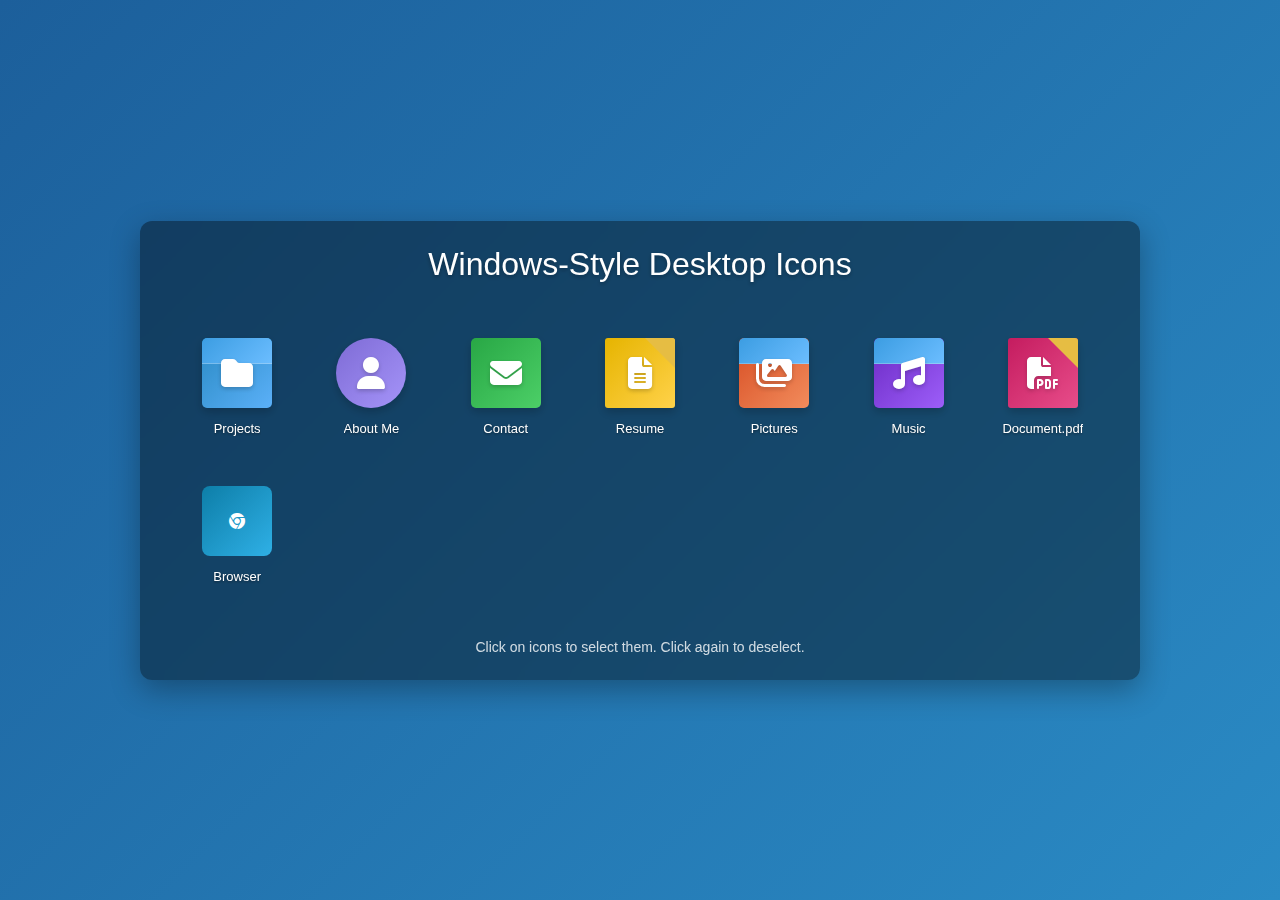
<file: dsfsd.html>
<!DOCTYPE html>
<html lang="en">
  <head>
    <meta charset="UTF-8" />
    <meta name="viewport" content="width=device-width, initial-scale=1.0" />
    <title>Windows-Style Desktop Icons</title>
    <link
      rel="stylesheet"
      href="https://cdnjs.cloudflare.com/ajax/libs/font-awesome/6.4.0/css/all.min.css"
    />
    <style>
      * {
        margin: 0;
        padding: 0;
        box-sizing: border-box;
        font-family: "Segoe UI", Tahoma, Geneva, Verdana, sans-serif;
      }

      body {
        background: linear-gradient(135deg, #1c5f9b 0%, #2a8ac4 100%);
        min-height: 100vh;
        display: flex;
        flex-direction: column;
        align-items: center;
        justify-content: center;
        padding: 20px;
        color: white;
      }

      .container {
        max-width: 1000px;
        width: 100%;
        background: rgba(0, 0, 0, 0.4);
        backdrop-filter: blur(10px);
        border-radius: 12px;
        padding: 25px;
        box-shadow: 0 10px 30px rgba(0, 0, 0, 0.3);
      }

      h1 {
        text-align: center;
        margin-bottom: 25px;
        font-weight: 500;
        text-shadow: 0 2px 4px rgba(0, 0, 0, 0.3);
      }

      .desktop-icons {
        display: grid;
        grid-template-columns: repeat(auto-fill, minmax(100px, 1fr));
        gap: 30px;
        padding: 20px;
      }

      .icon {
        display: flex;
        flex-direction: column;
        align-items: center;
        cursor: pointer;
        transition: all 0.2s ease;
        padding: 10px;
        border-radius: 8px;
        position: relative;
      }

      .icon:hover {
        background: rgba(255, 255, 255, 0.1);
        transform: translateY(-5px);
      }

      .icon:active {
        transform: scale(0.95);
      }

      .icon-bg {
        width: 70px;
        height: 70px;
        display: flex;
        align-items: center;
        justify-content: center;
        margin-bottom: 8px;
        position: relative;
      }

      /* Folder Icon */
      .folder {
        background: linear-gradient(135deg, #2a8ac4 0%, #5bb0f8 100%);
        border-radius: 5px;
        position: relative;
        overflow: hidden;
        box-shadow: 0 4px 10px rgba(0, 0, 0, 0.2);
      }

      .folder::before {
        content: "";
        position: absolute;
        top: 0;
        left: 0;
        width: 100%;
        height: 25px;
        background: linear-gradient(135deg, #3c9de2 0%, #6bbdff 100%);
        border-bottom: 1px solid rgba(255, 255, 255, 0.3);
        border-radius: 5px 5px 0 0;
      }

      .folder i {
        position: relative;
        z-index: 1;
        font-size: 32px;
        color: white;
        text-shadow: 0 2px 4px rgba(0, 0, 0, 0.2);
      }

      /* User Icon */
      .user {
        background: linear-gradient(135deg, #7e6bd5 0%, #a594f9 100%);
        border-radius: 50%;
        box-shadow: 0 4px 10px rgba(0, 0, 0, 0.2);
      }

      .user i {
        font-size: 32px;
        color: white;
        text-shadow: 0 2px 4px rgba(0, 0, 0, 0.2);
      }

      /* Email Icon */
      .email {
        background: linear-gradient(135deg, #28a745 0%, #4ccf67 100%);
        border-radius: 5px;
        box-shadow: 0 4px 10px rgba(0, 0, 0, 0.2);
      }

      .email i {
        font-size: 32px;
        color: white;
        text-shadow: 0 2px 4px rgba(0, 0, 0, 0.2);
      }

      /* Document Icon */
      .document {
        background: linear-gradient(135deg, #e6b400 0%, #ffd24a 100%);
        border-radius: 3px;
        box-shadow: 0 4px 10px rgba(0, 0, 0, 0.2);
        position: relative;
        overflow: hidden;
      }

      .document::before {
        content: "";
        position: absolute;
        top: 0;
        right: 0;
        border-left: 15px solid transparent;
        border-bottom: 15px solid transparent;
        border-top: 15px solid #ffd24a;
        border-right: 15px solid #ffd24a;
        filter: brightness(0.9);
      }

      .document i {
        font-size: 32px;
        color: white;
        text-shadow: 0 2px 4px rgba(0, 0, 0, 0.2);
      }

      .icon-label {
        font-size: 13px;
        text-align: center;
        color: white;
        text-shadow: 0 1px 3px rgba(0, 0, 0, 0.5);
        margin-top: 5px;
        font-weight: 500;
        max-width: 90px;
        overflow: hidden;
        text-overflow: ellipsis;
      }

      .selection-highlight {
        position: absolute;
        top: 0;
        left: 0;
        right: 0;
        bottom: 0;
        border: 2px solid rgba(255, 255, 255, 0.5);
        border-radius: 8px;
        opacity: 0;
        transition: opacity 0.2s ease;
      }

      .icon.selected .selection-highlight {
        opacity: 1;
      }

      .icon.selected {
        background: rgba(255, 255, 255, 0.2);
      }

      .instructions {
        text-align: center;
        margin-top: 25px;
        color: rgba(255, 255, 255, 0.8);
        font-size: 14px;
      }
    </style>
  </head>
  <body>
    <div class="container">
      <h1>Windows-Style Desktop Icons</h1>

      <div class="desktop-icons">
        <!-- Projects Folder -->
        <div class="icon" onclick="selectIcon(this)">
          <div class="selection-highlight"></div>
          <div class="icon-bg folder">
            <i class="fas fa-folder"></i>
          </div>
          <p class="icon-label">Projects</p>
        </div>

        <!-- About Me -->
        <div class="icon" onclick="selectIcon(this)">
          <div class="selection-highlight"></div>
          <div class="icon-bg user">
            <i class="fas fa-user"></i>
          </div>
          <p class="icon-label">About Me</p>
        </div>

        <!-- Contact -->
        <div class="icon" onclick="selectIcon(this)">
          <div class="selection-highlight"></div>
          <div class="icon-bg email">
            <i class="fas fa-envelope"></i>
          </div>
          <p class="icon-label">Contact</p>
        </div>

        <!-- Resume -->
        <div class="icon" onclick="selectIcon(this)">
          <div class="selection-highlight"></div>
          <div class="icon-bg document">
            <i class="fas fa-file-alt"></i>
          </div>
          <p class="icon-label">Resume</p>
        </div>

        <!-- Additional Windows-style icons -->
        <div class="icon" onclick="selectIcon(this)">
          <div class="selection-highlight"></div>
          <div
            class="icon-bg folder"
            style="
              background: linear-gradient(135deg, #d74e24 0%, #f28c5c 100%);
            "
          >
            <i class="fas fa-images"></i>
          </div>
          <p class="icon-label">Pictures</p>
        </div>

        <div class="icon" onclick="selectIcon(this)">
          <div class="selection-highlight"></div>
          <div
            class="icon-bg folder"
            style="
              background: linear-gradient(135deg, #6b2ac4 0%, #9d5ef9 100%);
            "
          >
            <i class="fas fa-music"></i>
          </div>
          <p class="icon-label">Music</p>
        </div>

        <div class="icon" onclick="selectIcon(this)">
          <div class="selection-highlight"></div>
          <div
            class="icon-bg document"
            style="
              background: linear-gradient(135deg, #c41c5f 0%, #e84d8a 100%);
            "
          >
            <i class="fas fa-file-pdf"></i>
          </div>
          <p class="icon-label">Document.pdf</p>
        </div>

        <div class="icon" onclick="selectIcon(this)">
          <div class="selection-highlight"></div>
          <div
            class="icon-bg"
            style="
              background: linear-gradient(135deg, #0d7ea8 0%, #2fb0e6 100%);
              border-radius: 8px;
            "
          >
            <i class="fab fa-chrome"></i>
          </div>
          <p class="icon-label">Browser</p>
        </div>
      </div>

      <p class="instructions">
        Click on icons to select them. Click again to deselect.
      </p>
    </div>

    <script>
      function selectIcon(icon) {
        // Toggle selection
        icon.classList.toggle("selected");
      }

      // Add double-click functionality
      document.querySelectorAll(".icon").forEach((icon) => {
        icon.addEventListener("dblclick", function () {
          alert("Opening: " + this.querySelector(".icon-label").textContent);
        });
      });
    </script>
  </body>
</html>
</file>
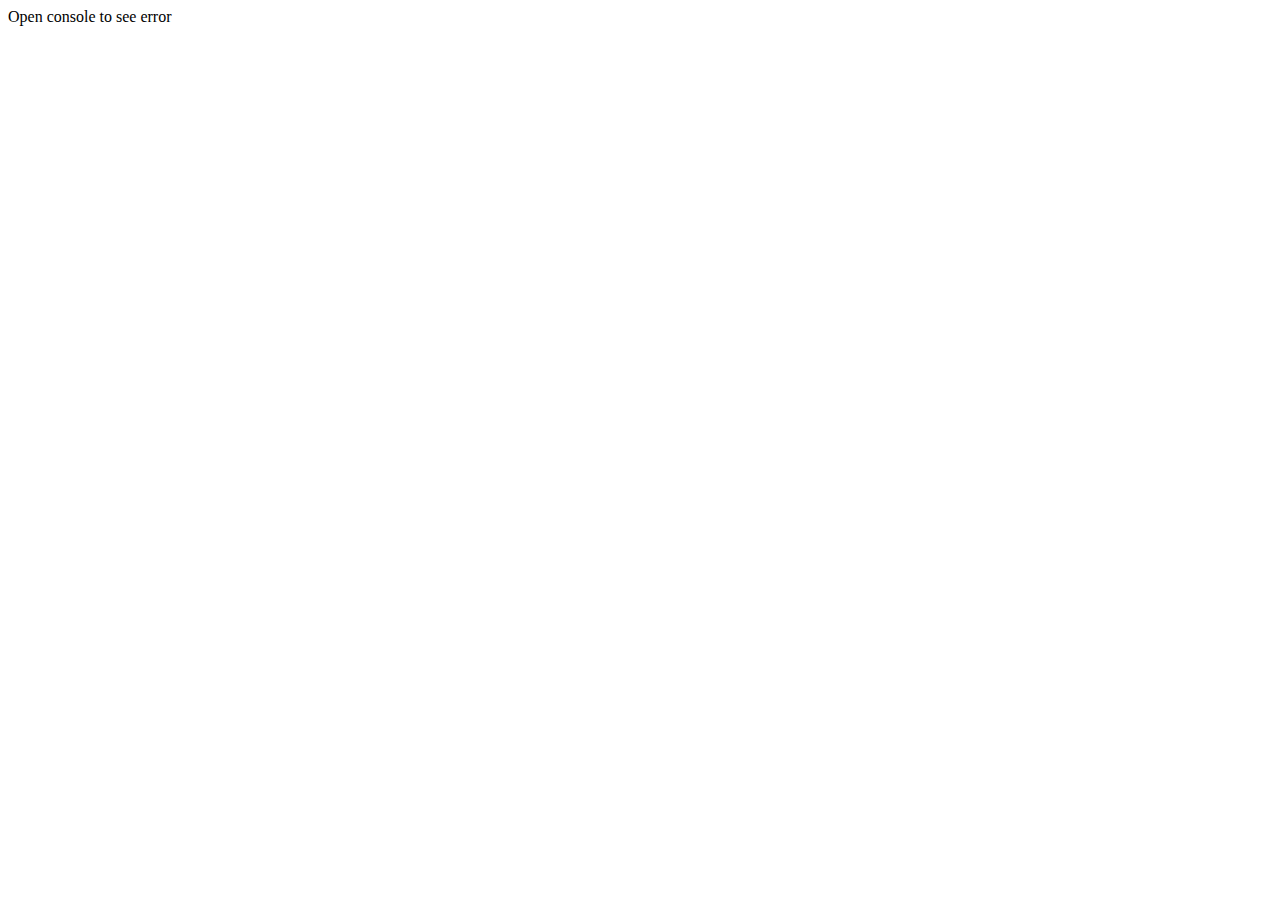
<file: test.html>
<!doctype html>
<script type="module">
  import { createClient } from "https://g4f.dev/dist/js/providers.js";

  const client = createClient("azure");
  const result = await client.chat.completions.create({
    model: "auto",
    messages: [{ role: "user", content: "Explain quantum computing" }],
  });
  console.log(result);
</script>
<body>
  Open console to see error
</body>
</file>
